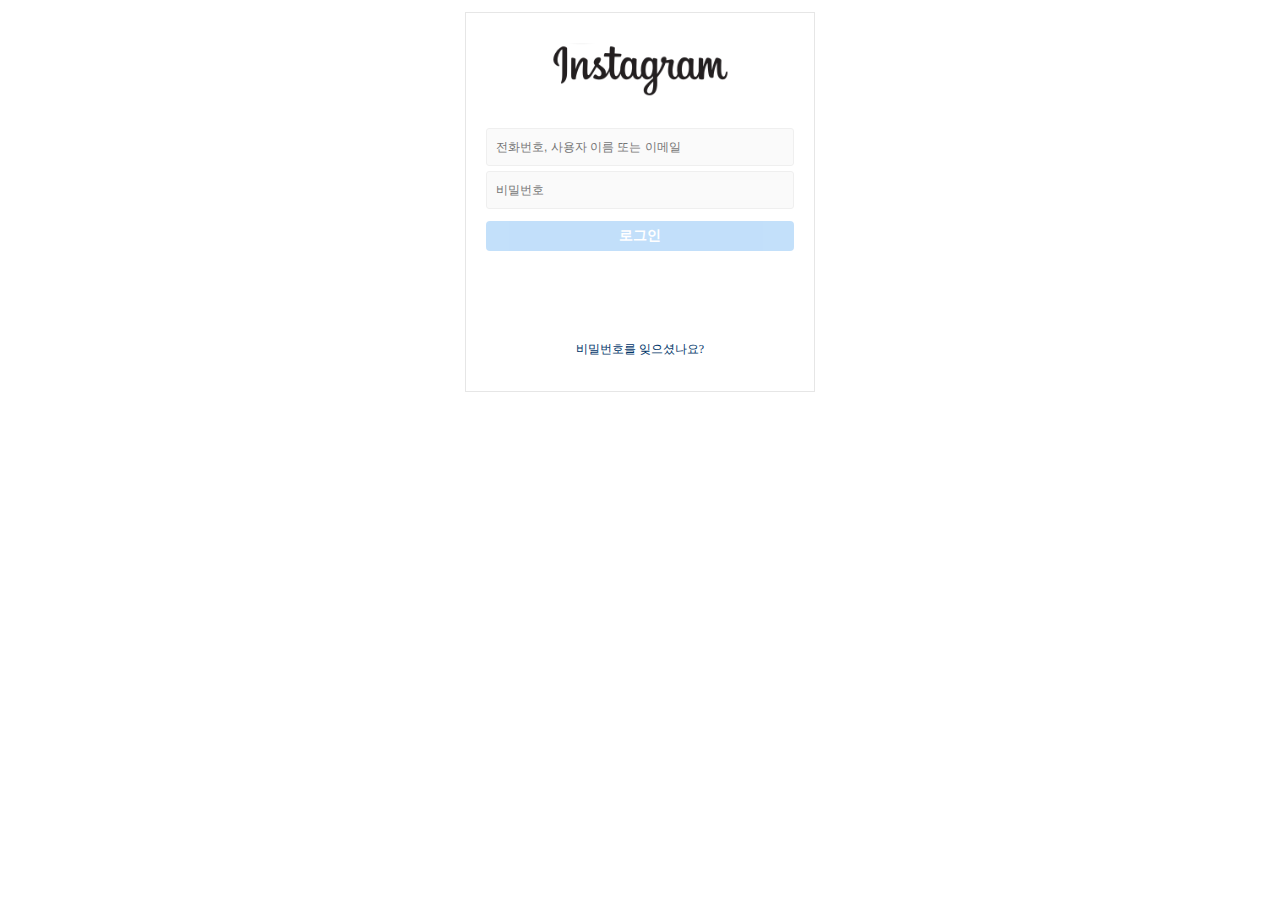
<file: login.html>
<!DOCTYPE html>
<html>
  <head>
    <meta charset="utf-8">
    <meta name="viewport" content="width=device-width">
    <title>repl.it</title>
    <link href="style/login.css" rel="stylesheet" type="text/css" />
    <link href="style/common.css" rel="stylesheet" type="text/css" />
  </head>
  <body>
    <div class = "loginContainer">
      <div class="logoImg"></div>
      <form class="loginForm">
        <input class="inputId" type="text" placeholder="전화번호, 사용자 이름 또는 이메일">
        <input class="inputPassword" type="password" placeholder="비밀번호">
        <button class="loginBtn">로그인</button>
        <div class="lostPw">비밀번호를 잊으셨나요?</div>
      </form>
    </div>   
    <script src="js/login.js"></script>
  </body>
</html>
</file>
<file: style/login.css>
.loginContainer {
    border: 1px solid #e6e6e6;
    width: 350px;
    height: 380px;
    box-sizing: border-box;
    margin: 12px auto;
    padding: 0 20px;
}

.logoImg {
    background-image: url(../img/logo_text.png);
    background-size: 100%;
    width: 180px;
    height: 55px;
    margin: 30px auto;
}

.loginForm {
    width: 100%;
    
}

.loginForm input{
   width: 100%;
   height: 38px;
   font-size: 12px;
   margin-bottom: 5px;
   padding-left: 9px;
   border: 1px solid #efefef;
   background-color: #FAFAFA;
   border-radius: 3px;
   color: #999999;
}

.loginBtn {
    background-color: #3897f0;
    opacity: 0.3;
    width: 100%;
    height: 30px;
    margin-top: 7px;
    color: white;
    font-size: 14px;
    border-radius: 4px;
    font-weight: 600;
} 

.lostPw{
    color:#003569;
    text-align: center;
    font-size: 12px;
    margin-top: 90px;
}
</file>
<file: style/common.css>
* {
    box-sizing: border-box;
    background-repeat: no-repeat;
}

textarea:focus {
    outline:none;
    padding: 0;
}

input:focus {
    outline:none;
}

button:focus {
    outline:none;
}

textarea {
    padding: 0;
}

body {
    margin: 0px;
    padding: 0px;
}

ul {
    list-style: none;
    padding: 0;
    margin: 0;
}

button {
    border: none;
}
</file>
